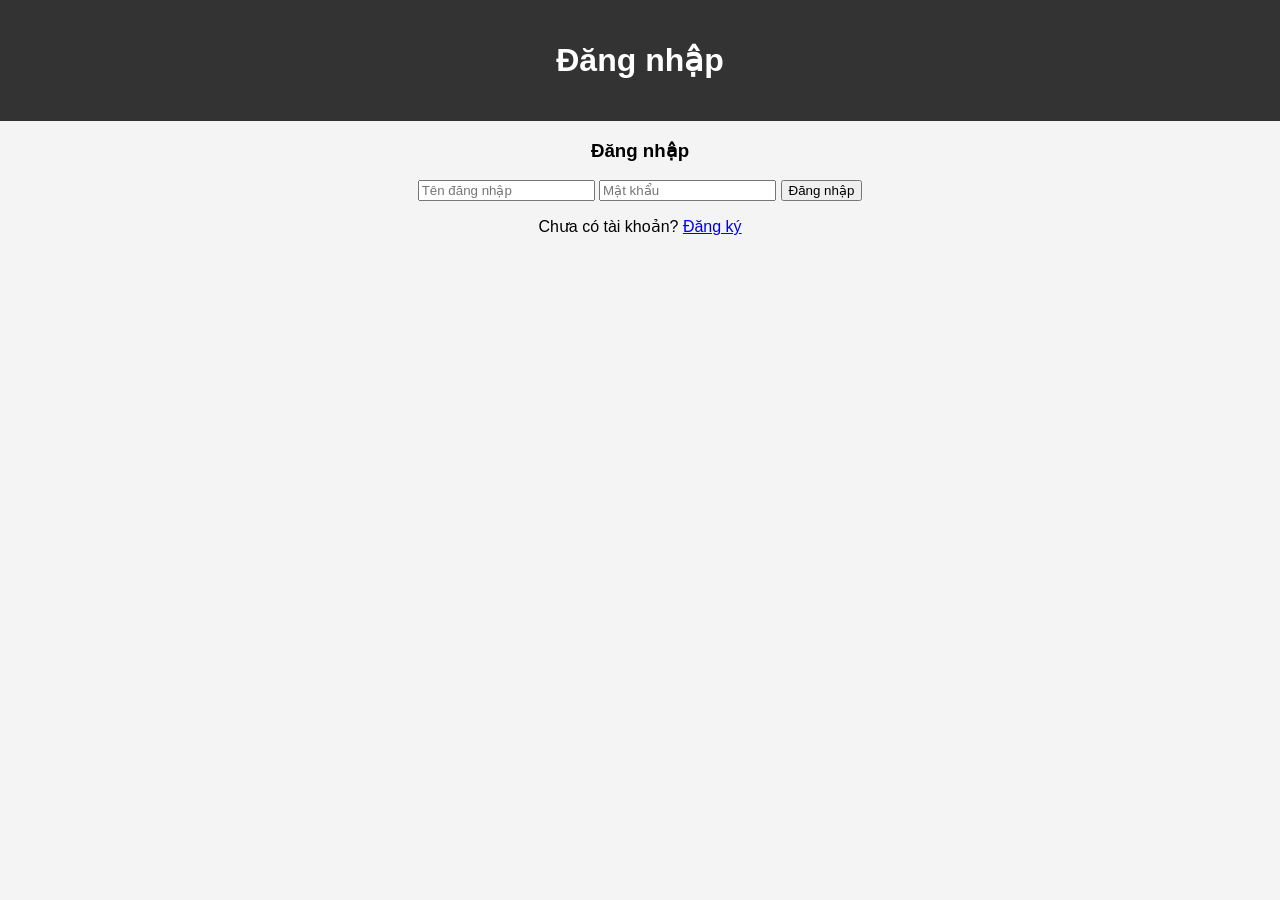
<file: login.html>
<!DOCTYPE html>
<html lang="vi">
<head>
    <meta charset="UTF-8">
    <meta name="viewport" content="width=device-width, initial-scale=1.0">
    <title>Đăng nhập</title>
    <link rel="stylesheet" href="style.css">
</head>
<body>
    <header>
        <h1>Đăng nhập</h1>
    </header>
    <section class="auth">
        <div class="login-box">
            <h3>Đăng nhập</h3>
            <form>
                <input type="text" placeholder="Tên đăng nhập" required>
                <input type="password" placeholder="Mật khẩu" required>
                <button type="submit">Đăng nhập</button>
            </form>
            <p>Chưa có tài khoản? <a href="register.html">Đăng ký</a></p>
        </div>
    </section>
</body>
</html>
</file>
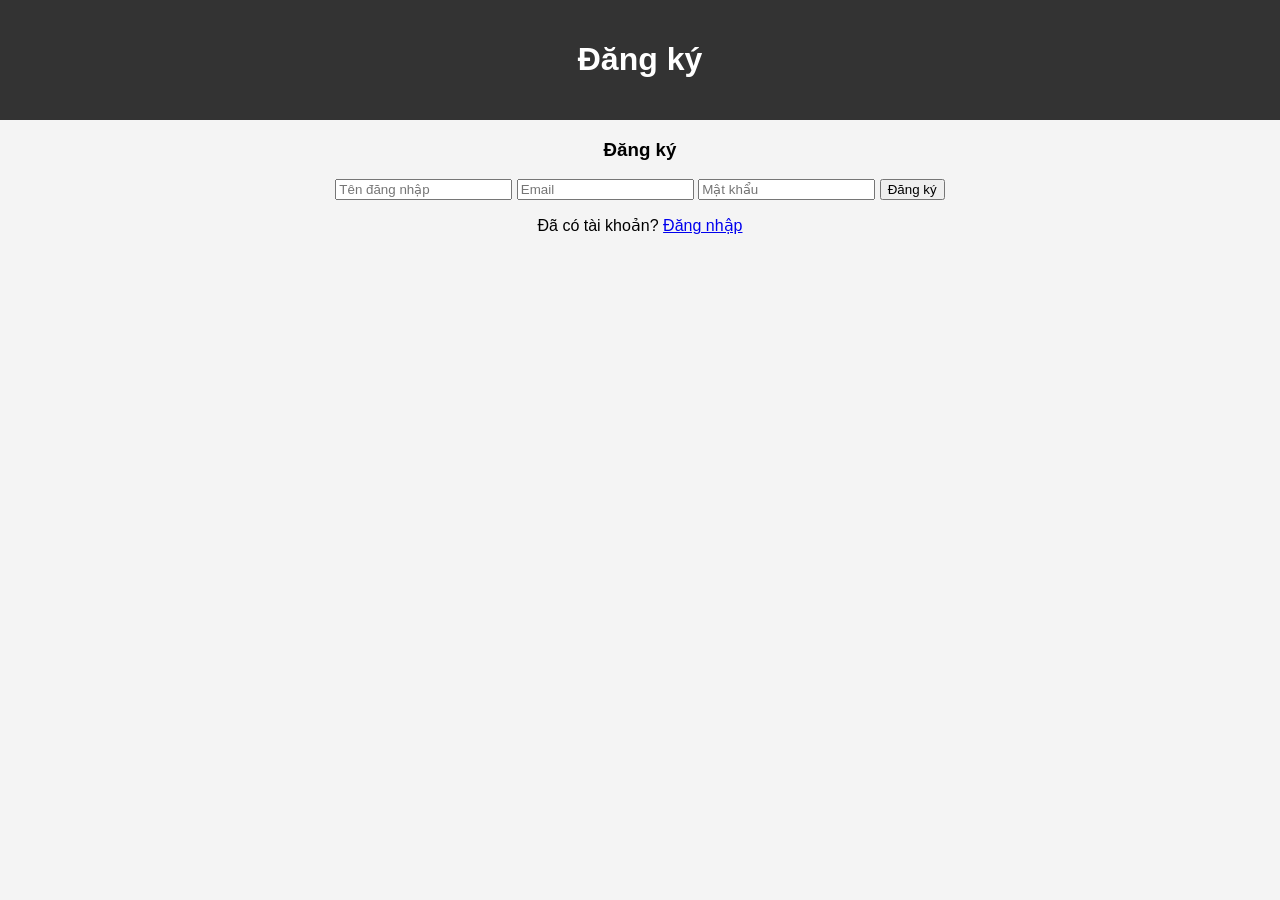
<file: register.html>
<!DOCTYPE html>
<html lang="vi">
<head>
    <meta charset="UTF-8">
    <meta name="viewport" content="width=device-width, initial-scale=1.0">
    <title>Đăng ký</title>
    <link rel="stylesheet" href="style.css">
</head>
<body>
    <header>
        <h1>Đăng ký</h1>
    </header>
    <section class="auth">
        <div class="register-box">
            <h3>Đăng ký</h3>
            <form>
                <input type="text" placeholder="Tên đăng nhập" required>
                <input type="email" placeholder="Email" required>
                <input type="password" placeholder="Mật khẩu" required>
                <button type="submit">Đăng ký</button>
            </form>
            <p>Đã có tài khoản? <a href="login.html">Đăng nhập</a></p>
        </div>
    </section>
</body>
</html>
</file>
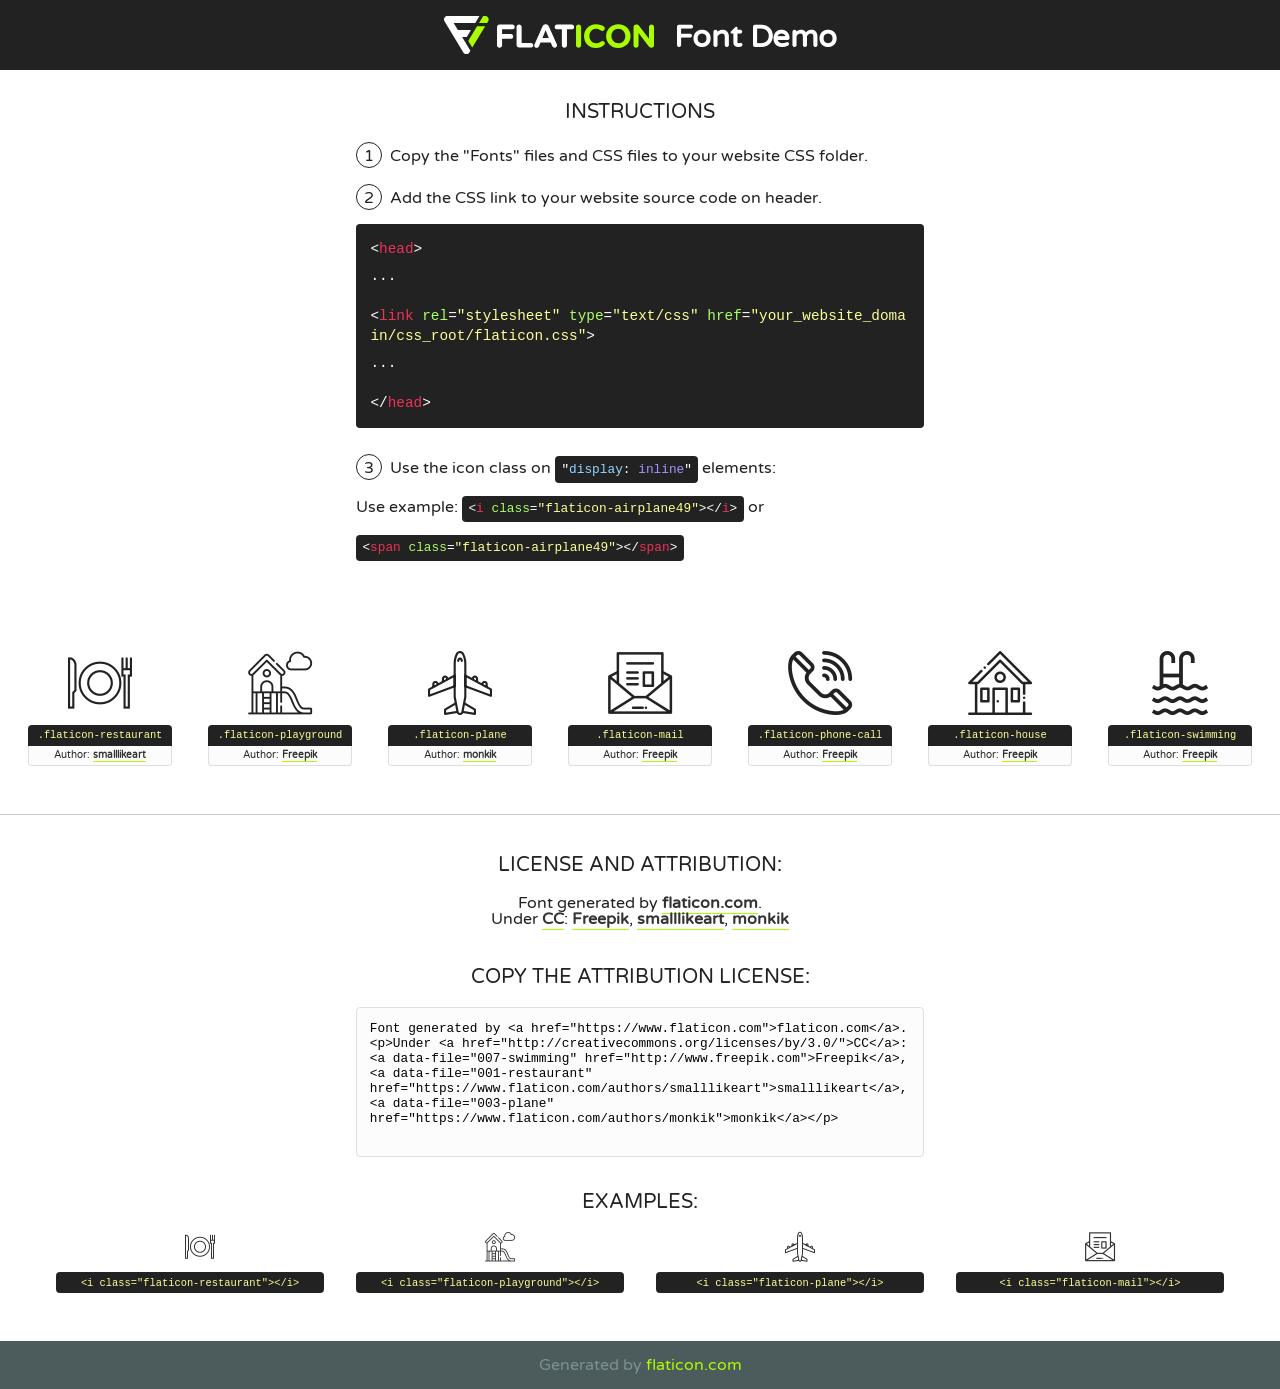
<file: public/assetss/fonts/flaticon/font/flaticon.html>
<!DOCTYPE html>
<!--
  Flaticon icon font: Flaticon
  Creation date: 17/08/2020 06:54
-->
<html>
<!DOCTYPE html>
<html>

<head>
    <title>Flaticon WebFont</title>
    <link href="http://fonts.googleapis.com/css?family=Varela+Round" rel="stylesheet" type="text/css" />
    <link rel="stylesheet" type="text/css" href="flaticon.css">
    <meta charset="UTF-8">
    <style>
    html, body, div, span, applet, object, iframe,
    h1, h2, h3, h4, h5, h6, p, blockquote, pre,
    a, abbr, acronym, address, big, cite, code,
    del, dfn, em, img, ins, kbd, q, s, samp,
    small, strike, strong, sub, sup, tt, var,
    b, u, i, center,
    dl, dt, dd, ol, ul, li,
    fieldset, form, label, legend,
    table, caption, tbody, tfoot, thead, tr, th, td,
    article, aside, canvas, details, embed, 
    figure, figcaption, footer, header, hgroup, 
    menu, nav, output, ruby, section, summary,
    time, mark, audio, video {
        margin: 0;
        padding: 0;
        border: 0;
        font-size: 100%;
        font: inherit;
        vertical-align: baseline;
    }
    /* HTML5 display-role reset for older browsers */
    article, aside, details, figcaption, figure, 
    footer, header, hgroup, menu, nav, section {
        display: block;
    }
    body {
        line-height: 1;
    }
    ol, ul {
        list-style: none;
    }
    blockquote, q {
        quotes: none;
    }
    blockquote:before, blockquote:after,
    q:before, q:after {
        content: '';
        content: none;
    }
    table {
        border-collapse: collapse;
        border-spacing: 0;
    }
    body {
        font-family: 'Varela Round', Helvetica, Arial, sans-serif;
        font-size: 16px;
        color: #222;
    }
    a {
        color: #333;
        border-bottom: 1px solid #a9fd00;
        font-weight: bold;
        text-decoration: none;
    }
    * {
        -moz-box-sizing: border-box;
        -webkit-box-sizing: border-box;
        box-sizing: border-box;
        margin: 0;
        padding: 0;
    }
    [class^="flaticon-"]:before, [class*=" flaticon-"]:before, [class^="flaticon-"]:after, [class*=" flaticon-"]:after {
        font-family: Flaticon;
        font-size: 30px;
        font-style: normal;
        margin-left: 20px;
        color: #333;
    }
    .wrapper {
        max-width: 600px;
        margin: auto;
        padding: 0 1em;
    }
    .title {
        font-size: 1.25em;
        text-align: center;
        margin-bottom: 1em;
        text-transform: uppercase;
    }
    header {
        text-align: center;
        background-color: #222;
        color: #fff;
        padding: 1em;
    }
    header .logo {
        width: 210px;
        height: 38px;
        display: inline-block;
        vertical-align: middle;
        margin-right: 1em;
        border: none;
    }
    header strong {
        font-size: 1.95em;
        font-weight: bold;
        vertical-align: middle;
        margin-top: 5px;
        display: inline-block;
    }
    .demo {
        margin: 2em auto;
        line-height: 1.25em;
    }
    .demo ul li {
        margin-bottom: 1em;
    }
    .demo ul li .num {
        color: #222;
        border-radius: 20px;
        display: inline-block;
        width: 26px;
        padding: 3px;
        height: 26px;
        text-align: center;
        margin-right: 0.5em;
        border: 1px solid #222;
    }
    .demo ul li code {
        background-color: #222;
        border-radius: 4px;
        padding: 0.25em 0.5em;
        display: inline-block;
        color: #fff;
        font-family: Consolas,Monaco,Lucida Console,Liberation Mono,DejaVu Sans Mono,Bitstream Vera Sans Mono,Courier New, monospace;
        font-weight: lighter;
        margin-top: 1em;
        font-size: 0.8em;
        word-break: break-all;
    }
    .demo ul li code.big {
        padding: 1em;
        font-size: 0.9em;
    }
    .demo ul li code .red {
        color: #EF3159;
    }
    .demo ul li code .green {
        color: #ACFF65;
    }
    .demo ul li code .yellow {
        color: #FFFF99;
    }
    .demo ul li code .blue {
        color: #99D3FF;
    }
    .demo ul li code .purple {
        color: #A295FF;
    }
    .demo ul li code .dots {
        margin-top: 0.5em;
        display: block;
    }
    #glyphs {
        border-bottom: 1px solid #ccc;
        padding: 2em 0;
        text-align: center;
    }
    .glyph {
        display: inline-block;
        width: 9em;
        margin: 1em;
        text-align: center;
        vertical-align: top;
        background: #FFF;
    }
    .glyph .glyph-icon {
        padding: 10px;
        display: block;
        font-family:"Flaticon";
        font-size: 64px;
        line-height: 1;
    }
    .glyph .glyph-icon:before {
        font-size: 64px;
        color: #222;
        margin-left: 0;
    }
    .class-name {
        font-size: 0.65em;
        background-color: #222;
        color: #fff;
        border-radius: 4px 4px 0 0;
        padding: 0.5em;
        color: #FFFF99;
        font-family: Consolas,Monaco,Lucida Console,Liberation Mono,DejaVu Sans Mono,Bitstream Vera Sans Mono,Courier New, monospace;
    }
    .author-name {
        font-size: 0.6em;
        background-color: #fcfcfd;
        border: 1px solid #DEDEE4;
        border-top: 0;
        border-radius: 0 0 4px 4px;
        padding: 0.5em;
    }
    .class-name:last-child {
        font-size: 10px;
        color:#888;
    }
    .class-name:last-child a {
        font-size: 10px;
        color:#555;
    }
    .class-name:last-child a:hover {
        color:#a9fd00;
    }
    .glyph > input {
        display: block;
        width: 100px;
        margin: 5px auto;
        text-align: center;
        font-size: 12px;
        cursor: text;
    }
    .glyph > input.icon-input {
        font-family:"Flaticon";
        font-size: 16px;
        margin-bottom: 10px;
    }
    .attribution .title {
        margin-top: 2em;
    }
    .attribution textarea {
        background-color: #fcfcfd;
        padding: 1em;
        border: none;
        box-shadow: none;
        border: 1px solid #DEDEE4;
        border-radius: 4px;
        resize: none;
        width: 100%;
        height: 150px;
        font-size: 0.8em;
        font-family: Consolas,Monaco,Lucida Console,Liberation Mono,DejaVu Sans Mono,Bitstream Vera Sans Mono,Courier New, monospace;
        -webkit-appearance: none;
    }
    .iconsuse {
        margin: 2em auto;
        text-align: center;
        max-width: 1200px;
    }
    .iconsuse:after {
        content: '';
        display: table;
        clear: both;
    }
    .iconsuse .image {
        float: left;
        width: 25%;
        padding: 0 1em;
    }
    .iconsuse .image p {
        margin-bottom: 1em;
    }
    .iconsuse .image span {
        display: block;
        font-size: 0.65em;
        background-color: #222;
        color: #fff;
        border-radius: 4px;
        padding: 0.5em;
        color: #FFFF99;
        margin-top: 1em;
        font-family: Consolas,Monaco,Lucida Console,Liberation Mono,DejaVu Sans Mono,Bitstream Vera Sans Mono,Courier New, monospace;
    }
    #footer {
        text-align: center;
        background-color: #4C5B5C;
        color: #7c9192;
        padding: 1em;
    }
    #footer a {
        border: none;
        color: #a9fd00;
        font-weight: normal;
    }
    @media (max-width: 960px) {
        .iconsuse .image {
            width: 50%;
        }
    }
    @media (max-width: 560px) {
        .iconsuse .image {
            width: 100%;
        }
    }
    </style>
</head>

<body class="characters-off">

    <header>
        <a href="https://www.flaticon.com" target="_blank" class="logo">
            <svg version="1.1" xmlns="http://www.w3.org/2000/svg" xmlns:xlink="http://www.w3.org/1999/xlink" xmlns:a="http://ns.adobe.com/AdobeSVGViewerExtensions/3.0/" viewBox="0 0 560.875 102.036" enable-background="new 0 0 560.875 102.036" xml:space="preserve">
                <defs>
                </defs>
                <g>
                    <g class="letters">
                        <path fill="#ffffff" d="M141.596,29.675c0-3.777,2.985-6.767,6.764-6.767h34.438c3.426,0,6.15,2.728,6.15,6.15
                        c0,3.43-2.724,6.149-6.15,6.149h-27.674v13.091h23.719c3.429,0,6.151,2.724,6.151,6.15c0,3.43-2.723,6.149-6.151,6.149h-23.719
                        v17.574c0,3.773-2.986,6.761-6.764,6.761c-3.779,0-6.764-2.989-6.764-6.761V29.675z"></path>
                        <path fill="#ffffff" d="M193.844,29.149c0-3.781,2.985-6.767,6.764-6.767c3.776,0,6.763,2.985,6.763,6.767v42.957h25.039
                        c3.426,0,6.149,2.726,6.149,6.153c0,3.425-2.723,6.15-6.149,6.15h-31.802c-3.779,0-6.764-2.986-6.764-6.768V29.149z"></path>
                        <path fill="#ffffff" d="M241.891,75.71l21.438-48.407c1.492-3.341,4.215-5.357,7.906-5.357h0.792
                        c3.686,0,6.323,2.017,7.815,5.357l21.439,48.407c0.436,0.967,0.701,1.845,0.701,2.723c0,3.602-2.809,6.501-6.414,6.501
                        c-3.161,0-5.269-1.845-6.499-4.655l-4.132-9.661h-27.059l-4.301,10.102c-1.144,2.631-3.426,4.214-6.237,4.214
                        c-3.517,0-6.24-2.81-6.24-6.325C241.1,77.64,241.451,76.677,241.891,75.71z M279.932,58.666l-8.521-20.297l-8.526,20.297H279.932
                        z"></path>
                        <path fill="#ffffff" d="M314.864,35.387H301.86c-3.429,0-6.239-2.813-6.239-6.238c0-3.429,2.811-6.24,6.239-6.24h39.533
                        c3.426,0,6.237,2.811,6.237,6.24c0,3.425-2.811,6.238-6.237,6.238h-13.001v42.785c0,3.773-2.99,6.761-6.764,6.761
                        c-3.779,0-6.764-2.989-6.764-6.761V35.387z"></path>
                        <path fill="#A9FD00" d="M352.615,29.149c0-3.781,2.985-6.767,6.767-6.767c3.774,0,6.761,2.985,6.761,6.767v49.024
                        c0,3.773-2.987,6.761-6.761,6.761c-3.781,0-6.767-2.989-6.767-6.761V29.149z"></path>
                        <path fill="#A9FD00" d="M374.132,53.836v-0.179c0-17.481,13.178-31.801,32.065-31.801c9.22,0,15.459,2.458,20.557,6.238
                        c1.402,1.054,2.637,2.985,2.637,5.357c0,3.692-2.985,6.59-6.681,6.59c-1.845,0-3.071-0.702-4.044-1.319
                        c-3.776-2.813-7.729-4.393-12.562-4.393c-10.364,0-17.831,8.611-17.831,19.154v0.173c0,10.542,7.291,19.329,17.831,19.329
                        c5.715,0,9.492-1.756,13.359-4.834c1.049-0.874,2.458-1.491,4.039-1.491c3.429,0,6.325,2.813,6.325,6.236
                        c0,2.106-1.056,3.78-2.282,4.834c-5.539,4.834-12.036,7.733-21.878,7.733C387.572,85.464,374.132,71.493,374.132,53.836z"></path>
                        <path fill="#A9FD00" d="M433.009,53.836v-0.179c0-17.481,13.79-31.801,32.766-31.801c18.981,0,32.592,14.143,32.592,31.628v0.173
                        c0,17.483-13.785,31.807-32.769,31.807C446.625,85.464,433.009,71.32,433.009,53.836z M484.224,53.836v-0.179
                        c0-10.539-7.725-19.326-18.626-19.326c-10.893,0-18.449,8.611-18.449,19.154v0.173c0,10.542,7.73,19.329,18.626,19.329
                        C476.676,72.986,484.224,64.378,484.224,53.836z"></path>
                        <path fill="#A9FD00" d="M506.233,29.321c0-3.774,2.99-6.763,6.767-6.763h1.401c3.252,0,5.183,1.583,7.029,3.953l26.093,34.265
                        V29.059c0-3.692,2.99-6.677,6.681-6.677c3.683,0,6.671,2.985,6.671,6.677v48.934c0,3.78-2.987,6.765-6.764,6.765h-0.436
                        c-3.257,0-5.188-1.581-7.034-3.953l-27.056-35.492v32.944c0,3.687-2.985,6.676-6.678,6.676c-3.683,0-6.673-2.989-6.673-6.676
                        V29.321z"></path>
                    </g>
                    <g class="insignia">
                        <path fill="#ffffff" d="M48.372,56.137h12.517l11.156-18.537H37.186L25.688,18.539h57.825L94.668,0H9.271
                        C5.925,0,2.842,1.801,1.198,4.716c-1.644,2.907-1.593,6.482,0.134,9.343l50.38,83.501c1.678,2.781,4.689,4.476,7.938,4.476
                        c3.246,0,6.257-1.695,7.935-4.476l2.898-4.804L48.372,56.137z"></path>
                        <g class="i">
                            <path fill="#A9FD00" d="M93.575,18.539h0.031v0.004l21.652,0.004l2.705-4.488c1.727-2.861,1.778-6.436,0.133-9.343
                            C116.454,1.801,113.371,0,110.026,0h-5.294L93.575,18.539z"></path>
                            <polygon fill="#A9FD00" points="88.291,27.356 64.725,66.486 75.519,84.404 109.942,27.356"></polygon>
                        </g>
                    </g>
                </g>
            </svg>
        </a>
        <strong>Font Demo</strong>
    </header>


    <section class="demo wrapper">

        <p class="title">Instructions</p>

        <ul>
            <li>
                <span class="num">1</span>Copy the "Fonts" files and CSS files to your website CSS folder.
            </li>
            <li>
                <span class="num">2</span>Add the CSS link to your website source code on header.
                <code class="big">
                    &lt;<span class="red">head</span>&gt;
                    <br/><span class="dots">...</span>
                    <br/>&lt;<span class="red">link</span> <span class="green">rel</span>=<span class="yellow">"stylesheet"</span> <span class="green">type</span>=<span class="yellow">"text/css"</span> <span class="green">href</span>=<span class="yellow">"your_website_domain/css_root/flaticon.css"</span>&gt;
                    <br/><span class="dots">...</span>
                    <br/>&lt;/<span class="red">head</span>&gt;
                </code>
            </li>

            <li>
                <p>
                    <span class="num">3</span>Use the icon class on <code>"<span class="blue">display</span>:<span class="purple"> inline</span>"</code> elements:
                    <br />
                    Use example: <code>&lt;<span class="red">i</span> <span class="green">class</span>=<span class="yellow">&quot;flaticon-airplane49&quot;</span>&gt;&lt;/<span class="red">i</span>&gt;</code> or <code>&lt;<span class="red">span</span> <span class="green">class</span>=<span class="yellow">&quot;flaticon-airplane49&quot;</span>&gt;&lt;/<span class="red">span</span>&gt;</code>
            </li>
        </ul>

    </section>




   <section id="glyphs">          
    
      
        <div class="glyph"><div class="glyph-icon flaticon-restaurant"></div>
            <div class="class-name">.flaticon-restaurant</div>
            <div class="author-name">Author: <a data-file="001-restaurant" href="https://www.flaticon.com/authors/smalllikeart">smalllikeart</a> </div> 
        </div>        
        
        <div class="glyph"><div class="glyph-icon flaticon-playground"></div>
            <div class="class-name">.flaticon-playground</div>
            <div class="author-name">Author: <a data-file="002-playground" href="http://www.freepik.com">Freepik</a> </div> 
        </div>        
        
        <div class="glyph"><div class="glyph-icon flaticon-plane"></div>
            <div class="class-name">.flaticon-plane</div>
            <div class="author-name">Author: <a data-file="003-plane" href="https://www.flaticon.com/authors/monkik">monkik</a> </div> 
        </div>        
        
        <div class="glyph"><div class="glyph-icon flaticon-mail"></div>
            <div class="class-name">.flaticon-mail</div>
            <div class="author-name">Author: <a data-file="004-mail" href="http://www.freepik.com">Freepik</a> </div> 
        </div>        
        
        <div class="glyph"><div class="glyph-icon flaticon-phone-call"></div>
            <div class="class-name">.flaticon-phone-call</div>
            <div class="author-name">Author: <a data-file="005-phone-call" href="http://www.freepik.com">Freepik</a> </div> 
        </div>        
        
        <div class="glyph"><div class="glyph-icon flaticon-house"></div>
            <div class="class-name">.flaticon-house</div>
            <div class="author-name">Author: <a data-file="006-house" href="http://www.freepik.com">Freepik</a> </div> 
        </div>        
        
        <div class="glyph"><div class="glyph-icon flaticon-swimming"></div>
            <div class="class-name">.flaticon-swimming</div>
            <div class="author-name">Author: <a data-file="007-swimming" href="http://www.freepik.com">Freepik</a> </div> 
        </div>        
        

    </section>



    <section class="attribution wrapper"   style="text-align:center;">

      <div class="title">License and attribution:</div><div class="attrDiv">Font generated by <a href="https://www.flaticon.com">flaticon.com</a>. <div><p>Under <a href="http://creativecommons.org/licenses/by/3.0/">CC</a>: <a data-file="007-swimming" href="http://www.freepik.com">Freepik</a>, <a data-file="001-restaurant" href="https://www.flaticon.com/authors/smalllikeart">smalllikeart</a>, <a data-file="003-plane" href="https://www.flaticon.com/authors/monkik">monkik</a></p>  </div>
      </div>
      <div class="title">Copy the Attribution License:</div>

    <textarea onclick="this.focus();this.select();">Font generated by &lt;a href=&quot;https://www.flaticon.com&quot;&gt;flaticon.com&lt;/a&gt;. <p>Under <a href="http://creativecommons.org/licenses/by/3.0/">CC</a>: <a data-file="007-swimming" href="http://www.freepik.com">Freepik</a>, <a data-file="001-restaurant" href="https://www.flaticon.com/authors/smalllikeart">smalllikeart</a>, <a data-file="003-plane" href="https://www.flaticon.com/authors/monkik">monkik</a></p>  
     </textarea>

    </section>

    <section class="iconsuse">

          <div class="title">Examples:</div>            
             
            <div class="image">
                <p>
                    <i class="glyph-icon flaticon-restaurant"></i> 
                    <span>&lt;i class=&quot;flaticon-restaurant&quot;&gt;&lt;/i&gt;</span>
                </p>
            </div>
            
            <div class="image">
                <p>
                    <i class="glyph-icon flaticon-playground"></i> 
                    <span>&lt;i class=&quot;flaticon-playground&quot;&gt;&lt;/i&gt;</span>
                </p>
            </div>
            
            <div class="image">
                <p>
                    <i class="glyph-icon flaticon-plane"></i> 
                    <span>&lt;i class=&quot;flaticon-plane&quot;&gt;&lt;/i&gt;</span>
                </p>
            </div>
            
            <div class="image">
                <p>
                    <i class="glyph-icon flaticon-mail"></i> 
                    <span>&lt;i class=&quot;flaticon-mail&quot;&gt;&lt;/i&gt;</span>
                </p>
            </div>
                       
        </div>
                            
    </section>

<div id="footer">
    <div>Generated by <a href="https://www.flaticon.com">flaticon.com</a>
    </div>
</div>



</body>
</html>
</file>
<file: style.css>
body {
    font-family: Arial, sans-serif;
    margin: 0;
    padding: 0;
    background-color: #f4f4f4;
    text-align: center;
}

header {
    background-color: #333;
    color: white;
    padding: 20px 0;
}

.content {
    padding: 20px;
}

.profile img {
    border-radius: 50%;
    margin-top: 20px;
}

.about {
    max-width: 600px;
    margin: 20px auto;
    background: white;
    padding: 20px;
    border-radius: 10px;
    box-shadow: 0 0 10px rgba(0, 0, 0, 0.1);
}

footer {
    background-color: #333;
    color: white;
    padding: 10px 0;
    margin-top: 20px;
}
</file>
<file: public/assetss/fonts/flaticon/font/flaticon.css>
/*
  	Flaticon icon font: Flaticon
  	Creation date: 17/08/2020 06:54
  	*/

    @font-face {
      font-family: "Flaticon";
      src: url("./Flaticon.eot");
      src: url("./Flaticon.eot?#iefix") format("embedded-opentype"),
      url("./Flaticon.woff2") format("woff2"),
      url("./Flaticon.woff") format("woff"),
      url("./Flaticon.ttf") format("truetype"),
      url("./Flaticon.svg#Flaticon") format("svg");
      font-weight: normal;
      font-style: normal;
    }

    @media screen and (-webkit-min-device-pixel-ratio:0) {
      @font-face {
        font-family: "Flaticon";
        src: url("./Flaticon.svg#Flaticon") format("svg");
      }
    }

    [class^="flaticon-"]:before, [class*=" flaticon-"]:before,
    [class^="flaticon-"]:after, [class*=" flaticon-"]:after {   
      font-family: Flaticon;
      
    }

    .flaticon-restaurant:before { content: "\f100"; }
    .flaticon-playground:before { content: "\f101"; }
    .flaticon-plane:before { content: "\f102"; }
    .flaticon-mail:before { content: "\f103"; }
    .flaticon-phone-call:before { content: "\f104"; }
    .flaticon-house:before { content: "\f105"; }
    .flaticon-swimming:before { content: "\f106"; }
</file>
